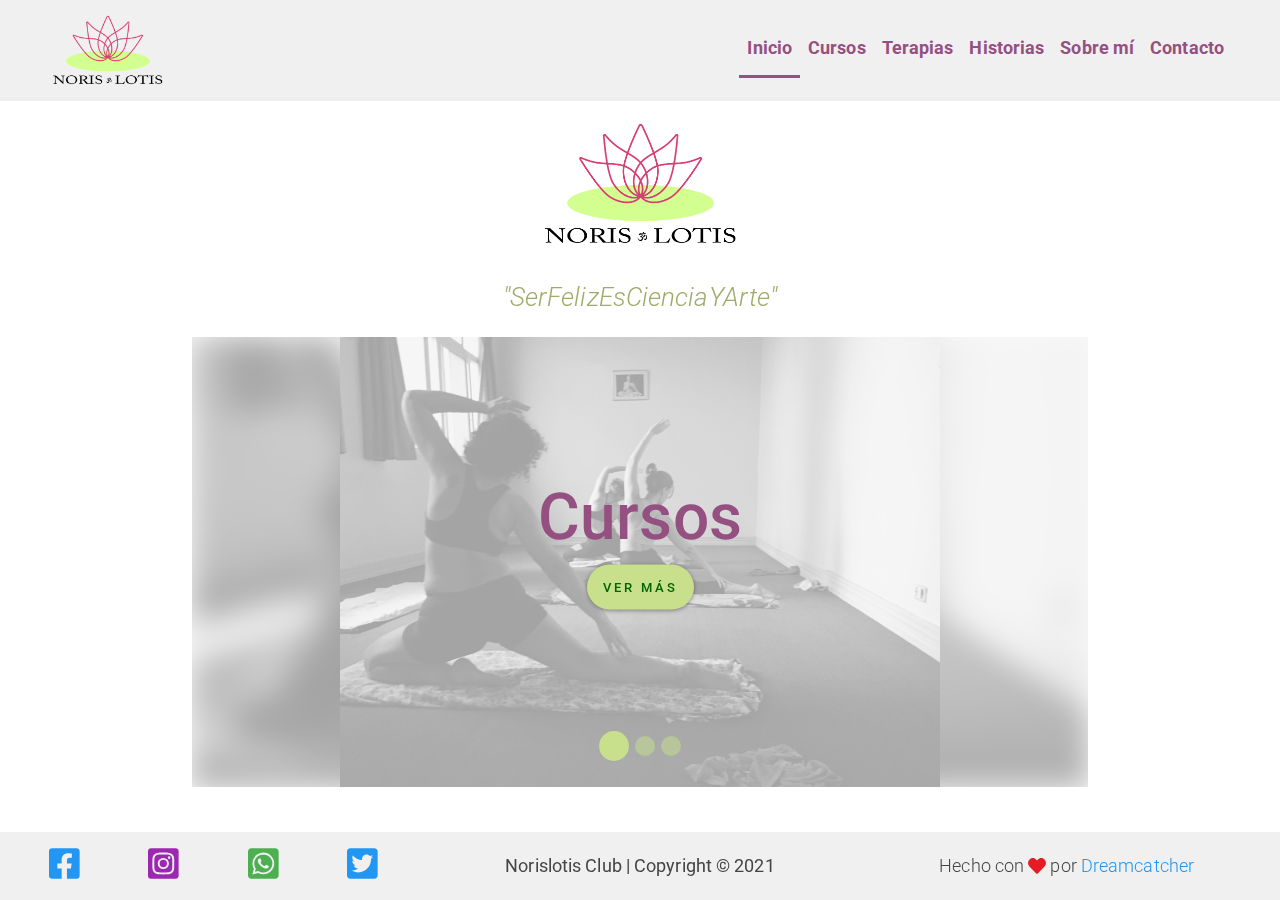
<file: index.html>
<!DOCTYPE html>
<html lang="es">

<head>
  <meta charset="UTF-8">
  <meta name="viewport" content="width=device-width, initial-scale=1.0">
  <link rel="shortcut icon" href="favicon.ico" type="image/x-icon">
  <title>Norislotis Club | SerFelizEsCienciaYArte</title>
  <link rel="stylesheet" href="css/bootstrap.min.css">
  <link rel="stylesheet" href="css/styles.css">
  <script defer src="js/fontawesome.min.js"></script>

</head>

<body class="d-flex flex-column justify-content-between min-vh-100">

  <header class="fixed-top d-flex flex-column">
    <nav
      class="navbar navbar-expand-md navbar-light d-flex flex-row-reverse flex-md-row justify-content-between px-5 py-0 shadow-none">
      <a href="index.html" class="navbar-brand d-none d-md-inline"> <img src="img/logo.png" alt="Norislotis Logo"></a>
      <a href="index.html" class="navbar-brand d-inline d-md-none"> <img src="img/isologo.png"
          alt="Norislotis Logo"></a>
      <button class="navbar-toggler" type="button" data-toggle="collapse" data-target="#navbar" aria-controls="navbar"
        aria-expanded="false" aria-label="Toggle navigation">
        <i class="fas fa-bars text-info"></i>
      </button>
      <div class="collapse navbar-collapse justify-content-end" id="navbar">
        <ul class="navbar-nav ml-auto">
          <li class="nav-item active">
            <a class="nav-link" href="index.html">Inicio <span class="sr-only">(actual)</span></a>
          </li>
          <li class="nav-item ">
            <a class="nav-link" href="cursos.html">Cursos</a>
          </li>
          <li class="nav-item">
            <a class="nav-link" href="terapias.html">Terapias</a>
          </li>
          <li class="nav-item">
            <a class="nav-link" href="historias.html">Historias</a>
          </li>
          <li class="nav-item">
            <a class="nav-link" href="sobremi.html">Sobre mí</a>
          </li>
          <li class="nav-item">
            <a class="nav-link" href="contacto.html">Contacto</a>
          </li>
      </div>
    </nav>
    <div class="progress mt-auto">
      <div class="progress-bar" role="progressbar" aria-valuenow="25" aria-valuemin="0" aria-valuemax="100"></div>
    </div>

  </header>

  <main id="home" class="d-flex flex-column align-items-center justify-content-around flex-grow-1">
    <h1 class="d-none d-md-block text-primario"><img height="150px" src="img/logo.png" alt="Norislotis Logo"></h1>
    <h2 class="d-none d-md-block text-terciario font-italic font-weight-light">"SerFelizEsCienciaYArte"</h2>
    <section class="row justify-content-center">
      <div id="carousel-index" class="carousel slide" data-ride="carousel">
        <ol class="carousel-indicators">
          <li data-target="#carousel-index" data-slide-to="0" class="rounded-circle active"></li>
          <li data-target="#carousel-index" data-slide-to="1" class="rounded-circle "></li>
          <li data-target="#carousel-index" data-slide-to="2" class="rounded-circle "></li>
        </ol>
        <div class="carousel-inner">
          <div class="carousel-item active">
            <div class="carousel-item-background" style="background-image: url('./img/carousel_cursos.JPG');"></div>
            <div class="backdrop-white"></div>
            <img src="./img/carousel_cursos.JPG" class="d-block w-100" alt="Cursos">
            <div class="carousel-caption w-100">
              <h2 class="text-primario user-select-none">Cursos</h2>
              <a href="cursos.html" class="btn text-upercase rounded-pill btn-secundario">Ver más</a>
            </div>
          </div>
          <div class="carousel-item">
            <div class="carousel-item-background" style="background-image: url('./img/carousel_terapias.JPG');"></div>

            <div class="backdrop-white"></div>
            <img src="./img/carousel_terapias.jpg" class="d-block w-100" alt="Terapias">
            <div class="carousel-caption w-100">
              <h2 class="text-primario user-select-none">Terapias</h2>
              <a href="terapias.html" class="btn text-upercase rounded-pill btn-secundario">Ver más</a>
            </div>
          </div>
          <div class="carousel-item">
            <div class="carousel-item-background" style="background-image: url('./img/carousel_historias.JPG');"></div>
            <div class="backdrop-white"></div>
            <img src="./img/carousel_historias.JPG" class="d-block w-100" alt="Historias">
            <div class="carousel-caption w-100">
              <h2 class="text-primario user-select-none">Historias</h2>
              <a href="historias.html" class="btn text-upercase rounded-pill btn-secundario">Ver más</a>
            </div>
          </div>
        </div>

      </div>
    </section>

  </main>

  <footer class="footer container text-center align-items-center">
    <div class="row justify-content-between align-items-center py-2">
      <div id="navbar-social" class="col-12 col-lg-4 d-flex justify-content-around">
        <a target="_blank" rel="nofollow noopener noreferrer" href="https://www.facebook.com/NorisLotisHathaYoga/"><i class="fab fa-facebook-square text-primary"></i></a>
        <a target="_blank" rel="nofollow noopener noreferrer" href="https://www.instagram.com/norislotis/"><i class="fab fa-instagram-square text-info"></i></a>
        <a target="_blank" rel="nofollow noopener noreferrer" href="https://wa.me/+5491162550039?text=Hola,%20Nora.%20Necesito%20info%20sobre%20algunos%20de%20tus%20servicios.%20Mi%20nombre%20es%20"><i class="fab fa-whatsapp-square text-success"></i></a>
        <a target="_blank" rel="nofollow noopener noreferrer" href="https://www.twitter.com/norislotis/"><i class="fab fa-twitter-square text-primary"></i></a>
      </div>
      <span class="mt-2 mt-md-0 col-5 col-lg-4">Norislotis Club<br class="d-inline d-sm-none"><span
          class="d-none d-md-inline"> | Copyright</span> &copy; 2021 </span>
      <span class="my-2 my-md-0 col-5 col-lg-4 font-weight-light">Hecho <span class="d-none d-md-inline">con <i
            class="fas fa-heart text-danger"></i> </span>por <a target="_blank" rel="nofollow noopener noreferrer"
          href="http://dreamcatcher.com.ar">Dreamcatcher</a> </span>
    </div>

  </footer>



  <script src="js/jquery-3.5.1.min.js"></script>
  <script src="js/popper.min.js"></script>
  <script src="js/bootstrap.bundle.min.js"></script>
  <script src="js/main.js"></script>
</body>

</html>
</file>
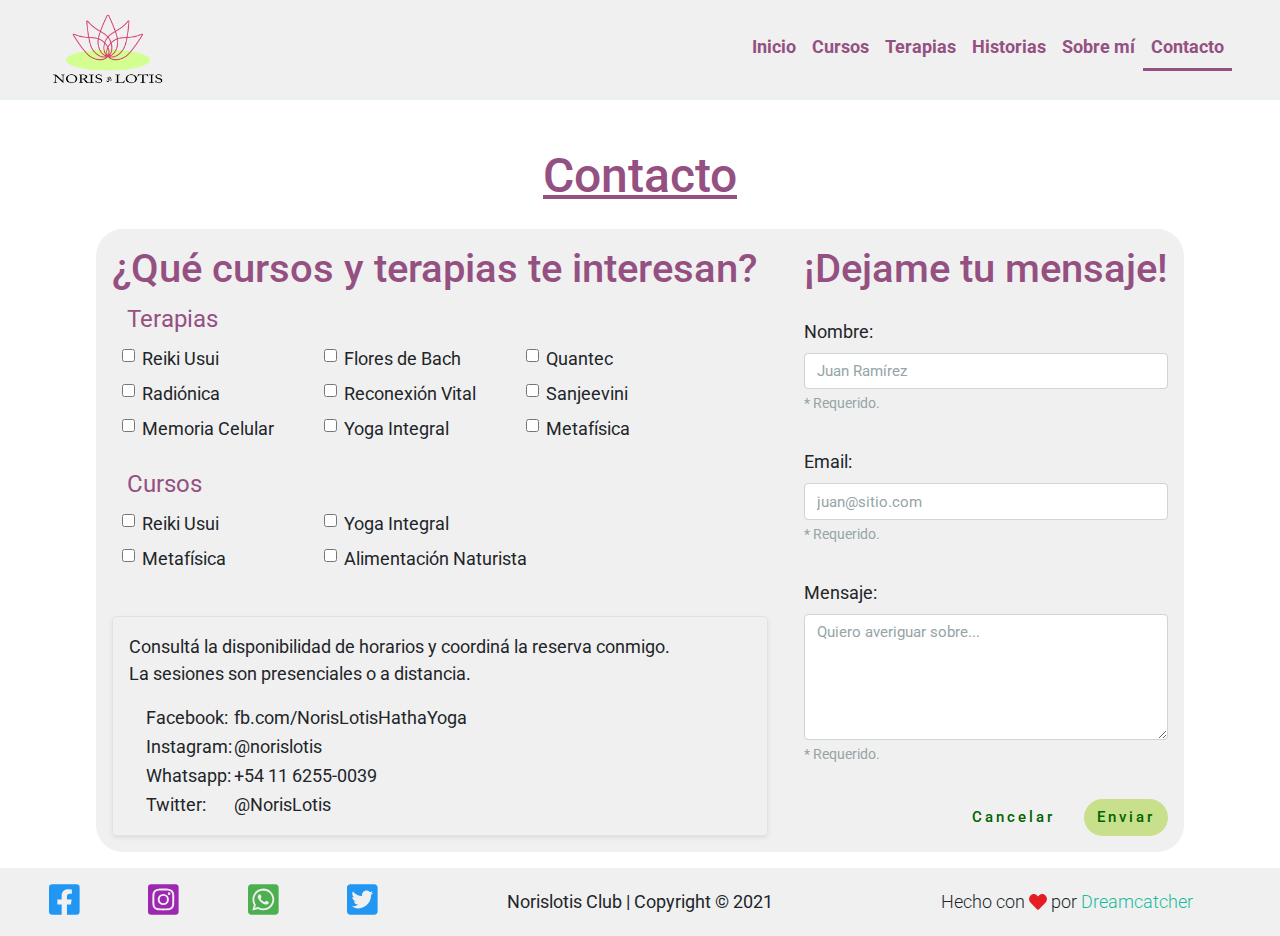
<file: contacto.html>
<!DOCTYPE html>
<html lang="es">

<head>
  <meta charset="UTF-8">
  <meta name="viewport" content="width=device-width, initial-scale=1.0">
  <link rel="shortcut icon" href="favicon.ico" type="image/x-icon">
  <title>Norislotis Club | CONTACTO</title>
  <link rel="stylesheet" href="css/flat-bootstrap.min.css">

  <link rel="stylesheet" href="css/styles.css">
  <script defer src="js/fontawesome.min.js"></script>

</head>

<body class="d-flex flex-column justify-content-between min-vh-100">

  <header class="fixed-top d-flex flex-column">
    <nav
      class="navbar navbar-expand-md navbar-light d-flex flex-row-reverse flex-md-row justify-content-between px-5 py-0 shadow-none">
      <a href="index.html" class="navbar-brand d-none d-md-inline"> <img src="img/logo.png" alt="Norislotis Logo"></a>
      <a href="index.html" class="navbar-brand d-inline d-md-none"> <img src="img/isologo.png"
          alt="Norislotis Logo"></a>
      <button class="navbar-toggler" type="button" data-toggle="collapse" data-target="#navbar" aria-controls="navbar"
        aria-expanded="false" aria-label="Toggle navigation">
        <i class="fas fa-bars text-info"></i>
      </button>
      <div class="collapse navbar-collapse justify-content-end" id="navbar">
        <ul class="navbar-nav ml-auto">
          <li class="nav-item ">
            <a class="nav-link" href="index.html">Inicio </a>
          </li>
          <li class="nav-item ">
            <a class="nav-link" href="cursos.html">Cursos <span class="sr-only">(actual)</span></a>
          </li>
          <li class="nav-item">
            <a class="nav-link" href="terapias.html">Terapias</a>
          </li>
          <li class="nav-item">
            <a class="nav-link" href="historias.html">Historias</a>
          </li>
          <li class="nav-item ">
            <a class="nav-link" href="sobremi.html">Sobre mí</a>
          </li>
          <li class="nav-item active">
            <a class="nav-link " href="contacto.html">Contacto</a>
          </li>
      </div>
    </nav>
    <div class="progress mt-auto">
      <div class="progress-bar" role="progressbar" aria-valuenow="0" aria-valuemin="0" aria-valuemax="100"></div>
    </div>

  </header>

  <main id="contacto" class="d-flex flex-column align-items-center justify-content-around flex-grow-1">
    <h1 class="text-primario text-decoration-underline mt-5">Contacto</h1>
    <!-- CONTENIDO -->
    <form id="form-contacto" action="form.php" method="POST" class="p-3 m-3">
      <div id="selecciones" class="">
        <h2 class="text-primario">¿Qué cursos y terapias
          te interesan?</h2>
        <div class="d-flex flex-wrap">
          <fieldset class="col-12 col-sm-6 col-md-12">
            <legend class="text-primario">Terapias</legend>
            <div class="container">
              <div class="form-row justify-content-center align-items-center">
                <label class="col-12 col-md-6 col-lg-4"><input class="form-check-input" type="checkbox" name="terapias[]"
                    value="Reiki Usui">Reiki Usui</label>
                <label class="col-12 col-md-6 col-lg-4"><input class="form-check-input" type="checkbox" name="terapias[]"
                    value="Flores de Bach">Flores de Bach</label>
                <label class="col-12 col-md-6 col-lg-4"><input class="form-check-input" type="checkbox" name="terapias[]"
                    value="Quantec">Quantec</label>
                <label class="col-12 col-md-6 col-lg-4"><input class="form-check-input" type="checkbox" name="terapias[]"
                    value="Radiónica">Radiónica</label>
                <label class="col-12 col-md-6 col-lg-4"><input class="form-check-input" type="checkbox" name="terapias[]"
                    value="Reconexión Vital">Reconexión Vital</label>
                <label class="col-12 col-md-6 col-lg-4"><input class="form-check-input" type="checkbox" name="terapias[]"
                    value="Sanjeevini">Sanjeevini</label>
                <label class="col-12 col-md-6 col-lg-4"><input class="form-check-input" type="checkbox" name="terapias[]"
                    value="Memoria Celular">Memoria Celular</label>
                <label class="col-12 col-md-6 col-lg-4"><input class="form-check-input" type="checkbox" name="terapias[]"
                    value="Yoga Integral">Yoga Integral</label>
                <label class="col-12 col-md-6 col-lg-4"><input class="form-check-input" type="checkbox" name="terapias[]"
                    value="Metafísica">Metafísica</label>
              </div>
            </div>
          </fieldset>
          <fieldset class="col-12 col-sm-6 col-md-12 mt-md-3">
            <legend class="text-primario">Cursos</legend>
            <div class="container">
              <div class="form-row">
                <label class="col-12 col-md-6 col-lg-4"><input class="form-check-input" type="checkbox" name="cursos[]"
                    value="Reiki Usui">Reiki Usui</label>
                <label class="col-12 col-md-6 col-lg-4"><input class="form-check-input" type="checkbox" name="cursos[]"
                    value="Yoga Integral">Yoga Integral</label>
              </div>
              <div class="form-row">
                <label class="col-12 col-md-6 col-lg-4"><input class="form-check-input" type="checkbox" name="cursos[]"
                    value="Metafísica">Metafísica</label>
                <label class="col-12 col-md-6 col-lg-4"><input class="form-check-input" type="checkbox" name="cursos[]"
                    value="Alimentación Naturista">Alimentación Naturista</label>
              </div>
            </div>
          </fieldset>
        </div>
      </div>
      <div id="datos" class="d-flex flex-wrap flex-column justify-content-between align-content-center">
        <h2 class="text-primario">¡Dejame tu mensaje!</h2>
        <div class="form-group">
          <label for="nombre">Nombre:</label>
          <input type="text" class="form-control" id="nombre" name="nombre" placeholder="Juan Ramírez" aria-placeholder="Juan Ramírez" required aria-required="true">
          <small id="emailHelp" class="form-text text-muted">* Requerido.</small>

        </div>
        <div class="form-group">
          <label for="email">Email:</label>
          <input type="email" class="form-control" id="email" name="email" aria-describedby="emailHelp" placeholder="juan@sitio.com" aria-placeholder="juan@sitio.com" required aria-required="true">
          <small id="emailHelp" class="form-text text-muted">* Requerido.</small>
        </div>
      
        <div class="form-group">
          <label for="mensaje">Mensaje:</label>
          <textarea class="form-control" id="mensaje" name="mensaje" rows="5" placeholder="Quiero averiguar sobre..." aria-placeholder="Quiero averiguar sobre..." required aria-required="true"></textarea>
          <small id="emailHelp" class="form-text text-muted">* Requerido.</small>
        </div>
        <div class="d-flex">
          <input class="btn rounded-pill btn-gris ml-auto" type="reset" value="Cancelar">
          <input class="btn rounded-pill btn-secundario ml-3" type="submit" value="Enviar">
        </div>


      </div>
      <div id="datosContacto" class="border d-none d-lg-block rounded p-3 shadow-sm">
        <p>
          Consultá la disponibilidad de horarios y coordiná la reserva conmigo. <br> La sesiones son presenciales o a
          distancia.
        </p>
        <table class="ml-md-3">
          <tr>
            <td>Facebook:</td>
            <td>fb.com/NorisLotisHathaYoga</td>
          </tr>
          <tr>
            <td>Instagram:</td>
            <td>@norislotis</td>
          </tr>
          <tr>
            <td>Whatsapp:</td>
            <td>+54 11 6255-0039</td>
          </tr>
          <tr>
            <td>Twitter:</td>
            <td>@NorisLotis</td>
          </tr>
        </table>
      </div> 
      
    </form>


  </main>

  <footer class="footer container text-center align-items-center">
    <div class="row justify-content-between align-items-center py-2">
      <div id="navbar-social" class="col-12 col-lg-4 d-flex justify-content-around">
        <a target="_blank" rel="nofollow noopener noreferrer" href="https://www.facebook.com/NorisLotisHathaYoga/"><i
            class="fab fa-facebook-square text-primary"></i></a>
        <a target="_blank" rel="nofollow noopener noreferrer" href="https://www.instagram.com/norislotis/"><i
            class="fab fa-instagram-square text-info"></i></a>
        <a target="_blank" rel="nofollow noopener noreferrer"
          href="https://wa.me/+5491162550039?text=Hola,%20Nora.%20Necesito%20info%20sobre%20algunos%20de%20tus%20servicios.%20Mi%20nombre%20es%20"><i
            class="fab fa-whatsapp-square text-success"></i></a>
        <a target="_blank" rel="nofollow noopener noreferrer" href="https://www.twitter.com/norislotis/"><i
            class="fab fa-twitter-square text-primary"></i></a>
      </div>
      <span class="mt-2 mt-md-0 col-5 col-lg-4">Norislotis Club<br class="d-inline d-sm-none"><span
          class="d-none d-md-inline"> | Copyright</span> &copy; 2021 </span>
      <span class="my-2 my-md-0 col-5 col-lg-4 font-weight-light">Hecho <span class="d-none d-md-inline">con <i
            class="fas fa-heart text-danger"></i> </span>por <a target="_blank" rel="nofollow noopener noreferrer"
          href="http://dreamcatcher.com.ar">Dreamcatcher</a> </span>
    </div>

  </footer>



  <script src="js/jquery-3.5.1.min.js"></script>
  <script src="js/popper.min.js"></script>
  <script src="js/bootstrap.bundle.min.js"></script>
  <script src="js/main.js"></script>
</body>

</html>
</file>
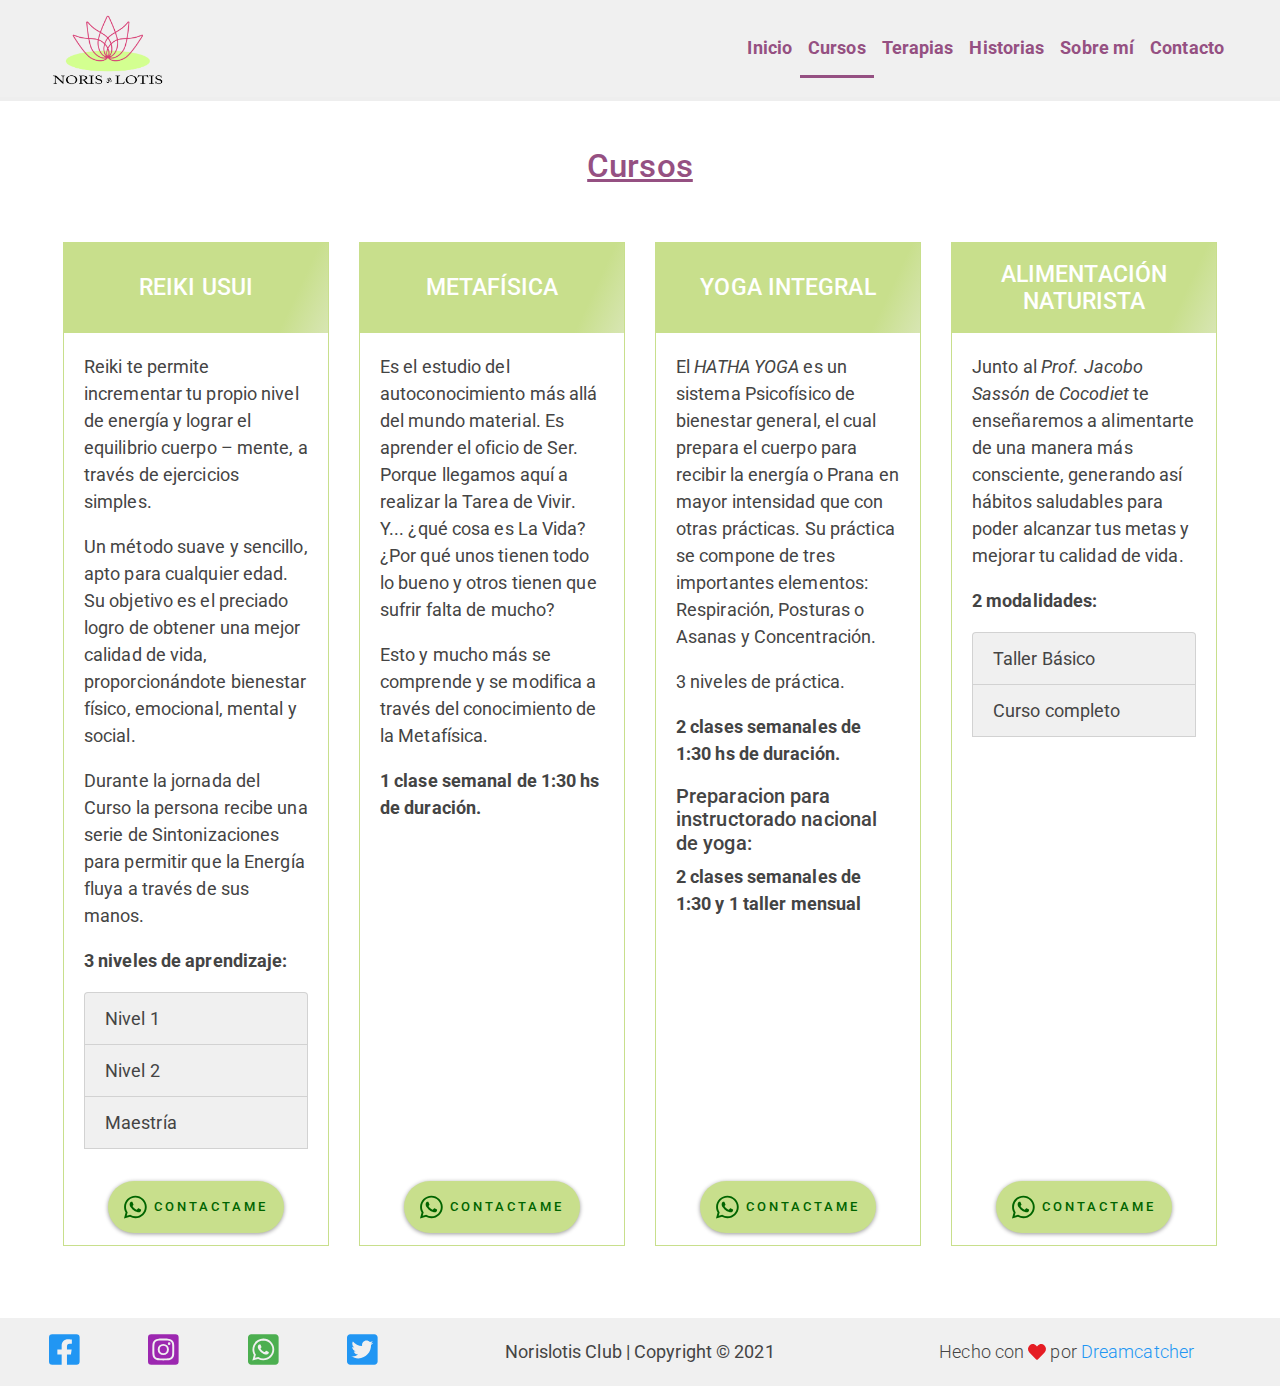
<file: cursos.html>
<!DOCTYPE html>
<html lang="es">

<head>
  <meta charset="UTF-8">
  <meta name="viewport" content="width=device-width, initial-scale=1.0">
  <link rel="shortcut icon" href="favicon.ico" type="image/x-icon">
  <title>Norislotis Club | CURSOS</title>
  <link rel="stylesheet" href="css/bootstrap.min.css">
  <link rel="stylesheet" href="css/styles.css">
  <script defer src="js/fontawesome.min.js"></script>
</head>

<body class="d-flex flex-column justify-content-between min-vh-100">

  <header class="fixed-top d-flex flex-column">
    <nav
      class="navbar navbar-expand-md navbar-light d-flex flex-row-reverse flex-md-row justify-content-between px-5 py-0 shadow-none">
      <a href="index.html" class="navbar-brand d-none d-md-inline"> <img src="img/logo.png" alt="Norislotis Logo"></a>
      <a href="index.html" class="navbar-brand d-inline d-md-none"> <img src="img/isologo.png"
          alt="Norislotis Logo"></a>
      <button class="navbar-toggler" type="button" data-toggle="collapse" data-target="#navbar" aria-controls="navbar"
        aria-expanded="false" aria-label="Toggle navigation">
        <i class="fas fa-bars text-info"></i>
      </button>
      <div class="collapse navbar-collapse justify-content-end" id="navbar">
        <ul class="navbar-nav ml-auto">
          <li class="nav-item ">
            <a class="nav-link" href="index.html">Inicio </a>
          </li>
          <li class="nav-item active">
            <a class="nav-link" href="cursos.html">Cursos <span class="sr-only">(actual)</span></a>
          </li>
          <li class="nav-item">
            <a class="nav-link" href="terapias.html">Terapias</a>
          </li>
          <li class="nav-item">
            <a class="nav-link" href="historias.html">Historias</a>
          </li>
          <li class="nav-item">
            <a class="nav-link" href="sobremi.html">Sobre mí</a>
          </li>
          <li class="nav-item">
            <a class="nav-link" href="contacto.html">Contacto</a>
          </li>
      </div>
    </nav>
    <div class="progress mt-auto">
      <div class="progress-bar" role="progressbar" aria-valuenow="0" aria-valuemin="0" aria-valuemax="100"></div>
    </div>

  </header>

  <main id="cursos" class="d-flex flex-column align-items-center justify-content-around flex-grow-1">
    <h1 class="text-primario text-decoration-underline mt-5">Cursos</h1>
    <!-- CONTENIDO -->
    <div class="row p-3 p-lg-5 w-100 justify-content-around row-cols-1 row-cols-md-2 row-cols-xl-4">
      <div class="col mb-4">
        <div class="card h-100 border-secundario rounded-0">
          <div
            class="card-header rounded-0 d-flex align-items-center justify-content-around text-uppercase text-light bg-secundario font-weight-bold">
            <h3 class="my-auto text-center">
              reiki usui
            </h3>
          </div>
          <div class="card-body">
            <p class="card-text">Reiki te permite incrementar tu propio nivel de energía y lograr el equilibrio cuerpo –
              mente, a través de ejercicios simples.</p>
              <p class="card-text">Un método suave y sencillo, apto para cualquier edad. Su objetivo es el preciado logro de obtener una
              mejor calidad de vida, proporcionándote bienestar físico, emocional, mental y social. </p>
              <p class="card-text">Durante la jornada del Curso la persona recibe una serie de Sintonizaciones para permitir que la Energía fluya a través de sus manos.</p>
            <p class="card-text font-weight-bold">
              3 niveles de aprendizaje:
            </p>
            <ul class="list-group" id="niveles-reiki">
              <li class="list-group-item bg-gris" type="button" data-toggle="collapse"
                data-target="#collapse-reiki-nivel1" aria-expanded="false" aria-controls="collapse-reiki-nivel1">Nivel 1
              </li>
              <li id="collapse-reiki-nivel1" class="collapse list-group-item" aria-labelledby="headingOne"
                data-parent="#niveles-reiki">
                1 jornada de 8 hs. de aprendizaje.
              </li>
              <li class="list-group-item bg-gris" type="button" data-toggle="collapse"
                data-target="#collapse-reiki-nivel2" aria-expanded="false" aria-controls="collapse-reiki-nivel2">Nivel 2
              </li>
              <li id="collapse-reiki-nivel2" class="collapse list-group-item" aria-labelledby="headingOne"
                data-parent="#niveles-reiki">
                1 jornada de 8 hs. de aprendizaje.
              </li>
              <li class="list-group-item bg-gris" type="button" data-toggle="collapse"
                data-target="#collapse-reiki-maestria" aria-expanded="false" aria-controls="collapse-reiki-maestria">
                Maestría</li>
              <li id="collapse-reiki-maestria" class="collapse list-group-item" aria-labelledby="headingOne"
                data-parent="#niveles-reiki">
                1 jornada de 8 hs. de aprendizaje.
              </li>
            </ul>

          </div>
          <div class="card-footer text-center bg-transparent">
            <a target="_blank" rel="nofollow noopener noreferrer"
              href="https://wa.me/+5491162550039?text=Hola,%20Nora.%20Necesito%20info%20sobre%20los%20cursos%20de%20REIKI.%20Mi%20nombre%20es%20"
              class="btn text-upercase rounded-pill btn-secundario d-inline-flex justify-content-around align-items-center">
              <i class="fab fa-whatsapp fa-2x mr-2"></i> <span>Contactame</span></a>
          </div>
        </div>
      </div>
      <div class="col mb-4">
        <div class="card h-100 border-secundario rounded-0">
          <div
            class="card-header rounded-0 d-flex align-items-center justify-content-around text-uppercase text-light bg-secundario font-weight-bold">
            <h3 class="my-auto text-center">
              metafísica
            </h3>
          </div>
          <div class="card-body">
            <p class="card-text">Es el estudio del autoconocimiento más allá del mundo material. Es aprender el oficio
              de Ser. Porque llegamos aquí a realizar la Tarea de Vivir.
              Y... ¿qué cosa es La Vida? ¿Por qué unos tienen todo lo bueno y otros tienen que sufrir falta de mucho?
            </p>
            <p class="card-text">
              Esto y mucho más se comprende y se modifica a través del conocimiento de la Metafísica.
            </p>
            <p class="card-text font-weight-bold">
              1 clase semanal de 1:30 hs de duración.
            </p>
            <p class="card-text">

            </p>
          </div>
          <div class="card-footer text-center bg-transparent">
            <a target="_blank" rel="nofollow noopener noreferrer"
              href="https://wa.me/+5491162550039?text=Hola,%20Nora.%20Necesito%20info%20sobre%20los%20cursos%20de%20METAFISICA.%20Mi%20nombre%20es%20"
              class="btn text-upercase rounded-pill btn-secundario d-inline-flex justify-content-around align-items-center">
              <i class="fab fa-whatsapp fa-2x mr-2"></i> <span>Contactame</span></a>
          </div>
        </div>
      </div>
      <div class="col mb-4">
        <div class="card h-100 border-secundario rounded-0">
          <div
            class="card-header rounded-0 d-flex align-items-center justify-content-around text-uppercase text-light bg-secundario font-weight-bold">
            <h3 class="my-auto text-center">
              yoga integral
            </h3>
          </div>
          <div class="card-body">
            <p class="card-text">El <em>HATHA YOGA</em> es un sistema Psicofísico de bienestar general, el cual prepara
              el cuerpo para recibir la energía o Prana en mayor intensidad que con otras prácticas. Su práctica se
              compone de tres importantes elementos: Respiración, Posturas o Asanas y Concentración.
            </p>
            <p class="card-text">3 niveles de práctica.
            </p>
            <p class="card-text font-weight-bold">
              2 clases semanales de 1:30 hs de duración.
            </p>
            <h4>
              Preparacion para instructorado nacional de yoga:</h4>
            <p class="card-text font-weight-bold">2 clases semanales de 1:30 y 1 taller mensual
            </p>
          </div>
          <div class="card-footer text-center bg-transparent">
            <a target="_blank" rel="nofollow noopener noreferrer"
              href="https://wa.me/+5491162550039?text=Hola,%20Nora.%20Necesito%20info%20sobre%20los%20cursos%20de%20YOGA.%20Mi%20nombre%20es%20"
              class="btn text-upercase rounded-pill btn-secundario d-inline-flex justify-content-around align-items-center">
              <i class="fab fa-whatsapp fa-2x mr-2"></i> <span>Contactame</span></a>
          </div>
        </div>
      </div>
      <div class="col mb-4">
        <div class="card h-100 border-secundario rounded-0">
          <div
            class="card-header rounded-0 d-flex align-items-center justify-content-around text-uppercase text-light bg-secundario font-weight-bold">
            <h3 class="my-auto text-center">
              alimentación naturista
            </h3>
          </div>
          <div class="card-body">
            <p class="card-text">Junto al <em>Prof. Jacobo Sassón</em> de <em>Cocodiet</em> te enseñaremos a alimentarte
              de una manera más consciente, generando así hábitos saludables para poder alcanzar tus metas y mejorar tu
              calidad de vida.
            </p>
            <p class="card-text font-weight-bold">
              2 modalidades:
            </p>
            <ul class="list-group" id="niveles-alimentacion">
              <li class="list-group-item bg-gris" type="button" data-toggle="collapse"
                data-target="#collapse-alimentacion-basico" aria-expanded="false"
                aria-controls="collapse-alimentacion-basico">Taller Básico</li>
              <li id="collapse-alimentacion-basico" class="collapse list-group-item" aria-labelledby="headingOne"
                data-parent="#niveles-alimentacion">
                10 clases de 1:30 hs cada una.
              </li>
              <li class="list-group-item bg-gris" type="button" data-toggle="collapse"
                data-target="#collapse-alimentacion-avanzado" aria-expanded="false"
                aria-controls="collapse-alimentacion-avanzado">Curso completo</li>
              <li id="collapse-alimentacion-avanzado" class="collapse list-group-item " aria-labelledby="headingOne"
                data-parent="#niveles-alimentacion">
                Cronograma personalizado, organizado según tus objetivos.
              </li>
            </ul>
          </div>
          <div class="card-footer text-center bg-transparent">
            <a target="_blank" rel="nofollow noopener noreferrer"
              href="https://wa.me/+5491162550039?text=Hola,%20Nora.%20Necesito%20info%20sobre%20los%20cursos%20de%20ALIMENTACIÓN%20NATURISTA.%20Mi%20nombre%20es%20"
              class="btn text-upercase rounded-pill btn-secundario d-inline-flex justify-content-around align-items-center">
              <i class="fab fa-whatsapp fa-2x mr-2"></i> <span>Contactame</span></a>
          </div>
        </div>
      </div>

    </div>

  </main>

  <footer class="footer container text-center align-items-center">
    <div class="row justify-content-between align-items-center py-2">
      <div id="navbar-social" class="col-12 col-lg-4 d-flex justify-content-around">
        <a target="_blank" rel="nofollow noopener noreferrer" href="https://www.facebook.com/NorisLotisHathaYoga/"><i
            class="fab fa-facebook-square text-primary"></i></a>
        <a target="_blank" rel="nofollow noopener noreferrer" href="https://www.instagram.com/norislotis/"><i
            class="fab fa-instagram-square text-info"></i></a>
        <a target="_blank" rel="nofollow noopener noreferrer"
          href="https://wa.me/+5491162550039?text=Hola,%20Nora.%20Necesito%20info%20sobre%20algunos%20de%20tus%20servicios.%20Mi%20nombre%20es%20"><i
            class="fab fa-whatsapp-square text-success"></i></a>
        <a target="_blank" rel="nofollow noopener noreferrer" href="https://www.twitter.com/norislotis/"><i
            class="fab fa-twitter-square text-primary"></i></a>
      </div>
      <span class="mt-2 mt-md-0 col-5 col-lg-4">Norislotis Club<br class="d-inline d-sm-none"><span
          class="d-none d-md-inline"> | Copyright</span> &copy; 2021 </span>
      <span class="my-2 my-md-0 col-5 col-lg-4 font-weight-light">Hecho <span class="d-none d-md-inline">con <i
            class="fas fa-heart text-danger"></i> </span>por <a target="_blank" rel="nofollow noopener noreferrer"
          href="http://dreamcatcher.com.ar">Dreamcatcher</a> </span>
    </div>

  </footer>



  <script src="js/jquery-3.5.1.min.js"></script>
  <script src="js/popper.min.js"></script>
  <script src="js/bootstrap.bundle.min.js"></script>
  <script src="js/main.js"></script>
</body>

</html>
</file>
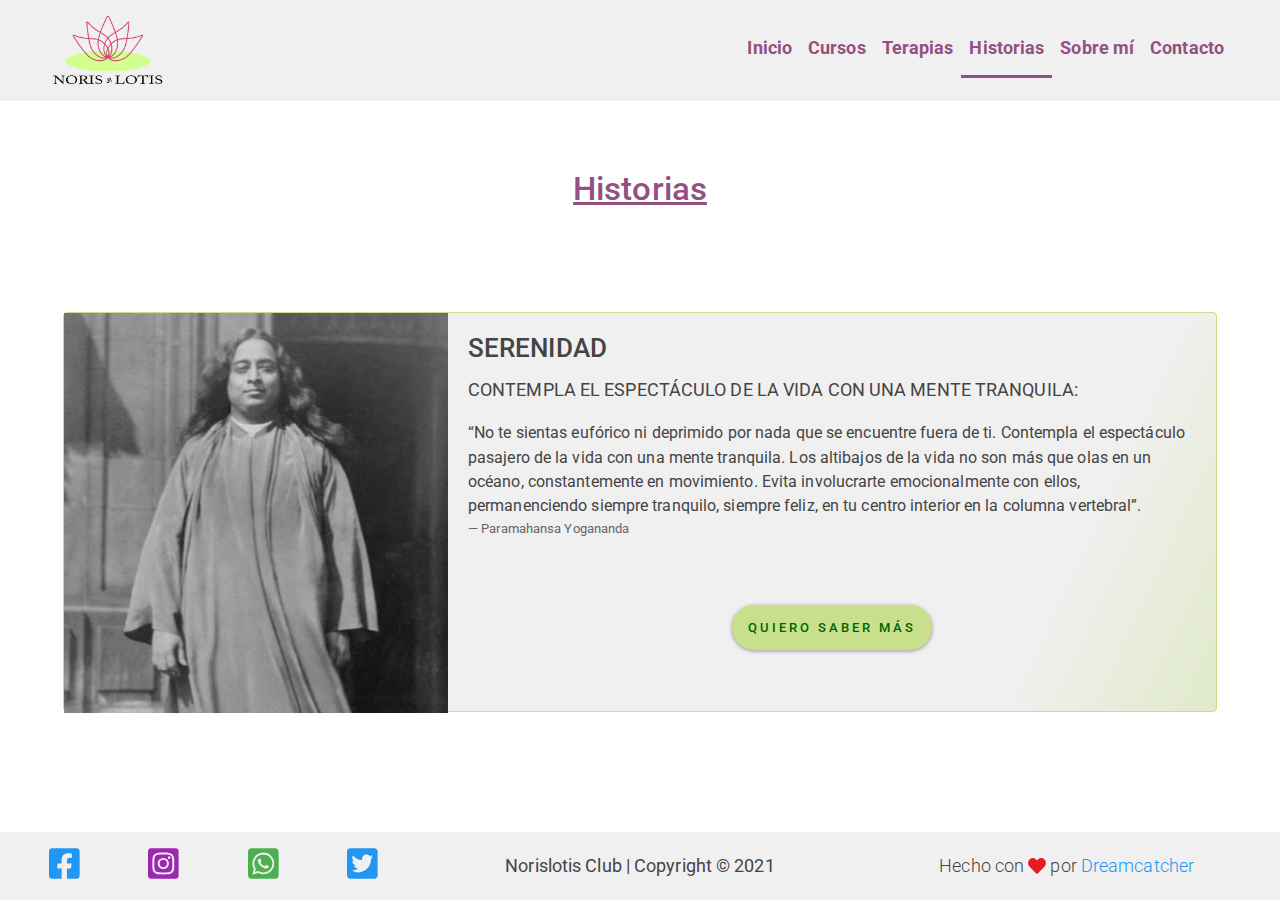
<file: historias.html>
<!DOCTYPE html>
<html lang="es">

<head>
  <meta charset="UTF-8">
  <meta name="viewport" content="width=device-width, initial-scale=1.0">
  <link rel="shortcut icon" href="favicon.ico" type="image/x-icon">
  <title>Norislotis Club | HISTORIAS</title>
  <link rel="stylesheet" href="css/bootstrap.min.css">
  <link rel="stylesheet" href="css/styles.css">
  <script defer src="js/fontawesome.min.js"></script>

</head>

<body class="d-flex flex-column justify-content-between min-vh-100">

  <header class="fixed-top d-flex flex-column">
    <nav
      class="navbar navbar-expand-md navbar-light d-flex flex-row-reverse flex-md-row justify-content-between px-5 py-0 shadow-none">
      <a href="index.html" class="navbar-brand d-none d-md-inline"> <img src="img/logo.png" alt="Norislotis Logo"></a>
      <a href="index.html" class="navbar-brand d-inline d-md-none"> <img src="img/isologo.png"
          alt="Norislotis Logo"></a>
      <button class="navbar-toggler" type="button" data-toggle="collapse" data-target="#navbar" aria-controls="navbar"
        aria-expanded="false" aria-label="Toggle navigation">
        <i class="fas fa-bars text-info"></i>
      </button>
      <div class="collapse navbar-collapse justify-content-end" id="navbar">
        <ul class="navbar-nav ml-auto">
          <li class="nav-item ">
            <a class="nav-link" href="index.html">Inicio </a>
          </li>
          <li class="nav-item ">
            <a class="nav-link" href="cursos.html">Cursos <span class="sr-only">(actual)</span></a>
          </li>
          <li class="nav-item">
            <a class="nav-link" href="terapias.html">Terapias</a>
          </li>
          <li class="nav-item active">
            <a class="nav-link" href="historias.html">Historias</a>
          </li>
          <li class="nav-item">
            <a class="nav-link" href="sobremi.html">Sobre mí</a>
          </li>
          <li class="nav-item">
            <a class="nav-link" href="contacto.html">Contacto</a>
          </li>
      </div>
    </nav>
    <div class="progress mt-auto">
      <div class="progress-bar" role="progressbar" aria-valuenow="0" aria-valuemin="0" aria-valuemax="100"></div>
    </div>

  </header>

  <main id="historias" class="d-flex flex-column align-items-center justify-content-around flex-grow-1">
    <h1 class="text-primario text-decoration-underline mt-5">Historias</h1>
    <!-- CONTENIDO -->
    <div class="w-100 card-deck p-3 p-lg-5 flex-column">
      <div class="card mb-3 mb-lg-5 border-secundario">
        <div class="row no-gutters">
          <div class="col-md-4 avatar">
            <img src="img/historias/serenidad.jpg" class="card-img h-100 rounded-0" alt="Paramahansa Yogananda">
          </div>
          <div class="col-md-8 d-flex flex-column card-content">
            <div class="card-body">
              <h2 class="card-title text-uppercase">serenidad</h2>
              <p class="card-text">CONTEMPLA EL ESPECTÁCULO DE LA VIDA CON UNA MENTE TRANQUILA:
              <blockquote class="blockquote">
                <p class="mb-0">
                  “No te sientas eufórico ni deprimido por nada que se encuentre fuera de ti.
                  Contempla el espectáculo pasajero de la vida con una mente tranquila.
                  Los altibajos de la vida no son más que olas en un océano, constantemente
                  en movimiento. Evita involucrarte emocionalmente con ellos, permanenciendo
                  siempre tranquilo, siempre feliz, en tu centro interior en la columna vertebral”.
                </p>
                <footer class="blockquote-footer bg-transparent">Paramahansa Yogananda</footer>
              </blockquote>
              </p>
            </div>
            <div class="card-footer text-center bg-transparent">
              <button
                class="btn text-upercase rounded-pill btn-secundario d-inline-flex justify-content-around align-items-center"
                data-toggle="modal" data-target="#modalHistorias" data-asunto="reiki"><span>Quiero saber
                  más</span></button>
            </div>
          </div>
        </div>
      </div>



    </div>



  </main>

  <footer class="footer container text-center align-items-center">
    <div class="row justify-content-between align-items-center py-2">
      <div id="navbar-social" class="col-12 col-lg-4 d-flex justify-content-around">
        <a target="_blank" rel="nofollow noopener noreferrer" href="https://www.facebook.com/NorisLotisHathaYoga/"><i
            class="fab fa-facebook-square text-primary"></i></a>
        <a target="_blank" rel="nofollow noopener noreferrer" href="https://www.instagram.com/norislotis/"><i
            class="fab fa-instagram-square text-info"></i></a>
        <a target="_blank" rel="nofollow noopener noreferrer"
          href="https://wa.me/+5491162550039?text=Hola,%20Nora.%20Necesito%20info%20sobre%20algunos%20de%20tus%20servicios.%20Mi%20nombre%20es%20"><i
            class="fab fa-whatsapp-square text-success"></i></a>
        <a target="_blank" rel="nofollow noopener noreferrer" href="https://www.twitter.com/norislotis/"><i
            class="fab fa-twitter-square text-primary"></i></a>
      </div>
      <span class="mt-2 mt-md-0 col-5 col-lg-4">Norislotis Club<br class="d-inline d-sm-none"><span
          class="d-none d-md-inline"> | Copyright</span> &copy; 2021 </span>
      <span class="my-2 my-md-0 col-5 col-lg-4 font-weight-light">Hecho <span class="d-none d-md-inline">con <i
            class="fas fa-heart text-danger"></i> </span>por <a target="_blank" rel="nofollow noopener noreferrer"
          href="http://dreamcatcher.com.ar">Dreamcatcher</a> </span>
    </div>

  </footer>
  <!-- Modal -->
  <div class="modal fade " id="modalHistorias" tabindex="-1" aria-labelledby="modalHistoriasLabel" aria-hidden="true">
    <div class="modal-dialog modal-dialog-centered modal-dialog-scrollable modal-lg ">
      <div class="modal-content rounded-sm">
        <div class="modal-header">
          <h2 class="modal-title ml-auto text-primario " id="modalHistoriasLabel">¿Querés aprender más sobre <span
              id="modal-asunto"></span> ?</h2>
          <button type="button" class="close" data-dismiss="modal" aria-label="Close">
            <span aria-hidden="true">&times;</span>
          </button>
        </div>
        <div class="modal-body">
          <div class="card shadow-none">
            <div class="avatar vh-25">
              <img class="card-img-top vh-">
            </div>
            <div class="card-body">
              <div class="container-fluid">
                <div class="row">
                  <div id="modal-descripcion" class="col-12 col-md-8">

                  </div>
                  <div class="col-12 col-md-4">
                    <ul id="modal-cronograma">

                    </ul>

                  </div>
                </div>
              </div>

            </div>
          </div>
        </div>
        <div class="modal-footer">
          <button type="button" class="btn rounded-pill btn-gris ml-auto mr-3" data-dismiss="modal">cerrar</button>
          <a target="_blank" rel="nofollow noopener noreferrer"
            href="https://wa.me/+5491162550039?text=Hola,%20Nora.%20Necesito%20info%20sobre%20los%20cursos%20de%20METAFISICA.%20Mi%20nombre%20es%20"
            class="btn text-upercase rounded-pill btn-secundario d-inline-flex justify-content-around align-items-center">
            <i class="fab fa-whatsapp fa-2x mr-2"></i> <span>Contactame</span></a>
        </div>
      </div>
    </div>
  </div>


  <script src="js/jquery-3.5.1.min.js"></script>
  <script src="js/popper.min.js"></script>
  <script src="js/bootstrap.bundle.min.js"></script>
  <script src="js/cursos.js"></script>
  <script src="js/main.js"></script>
</body>

</html>
</file>
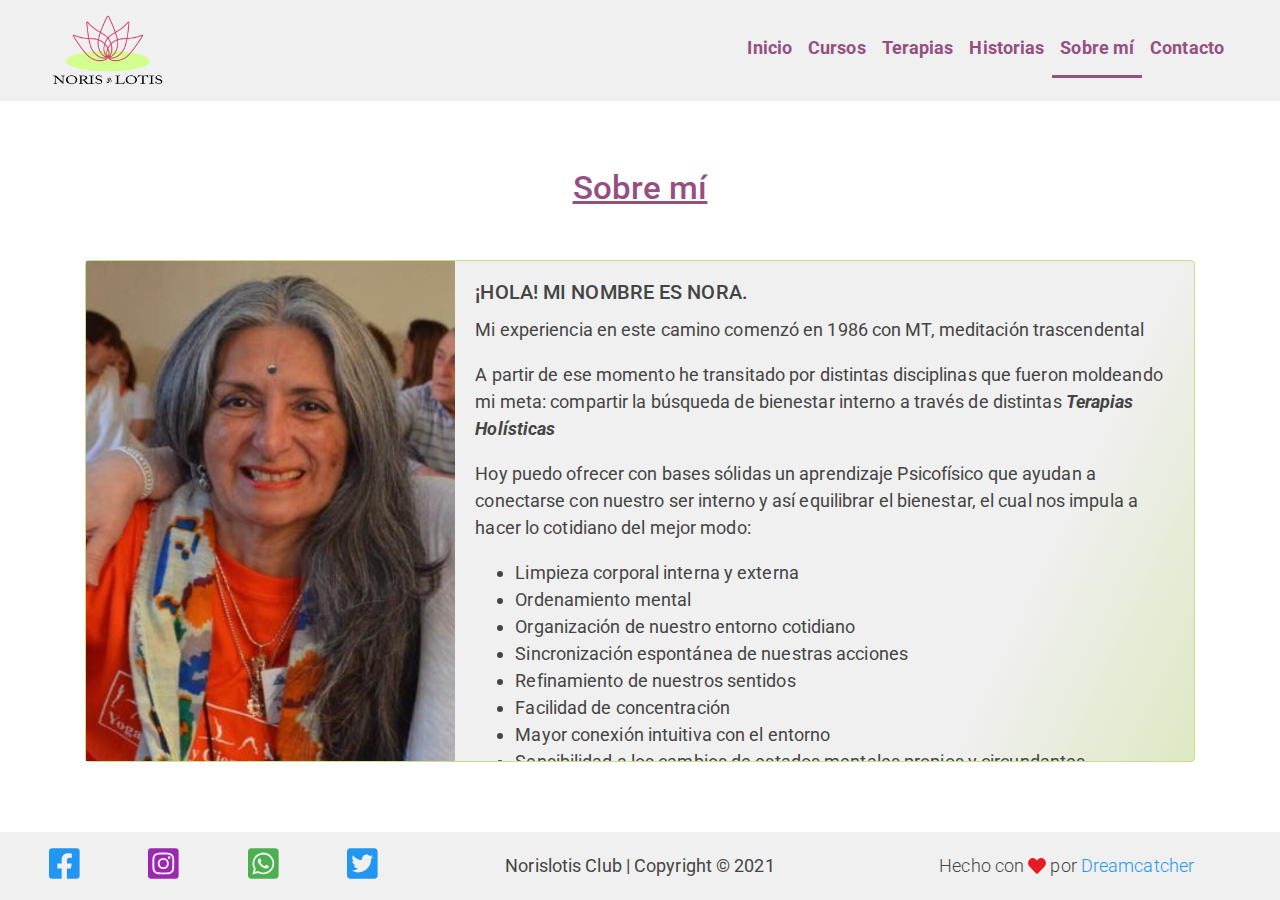
<file: sobremi.html>
<!DOCTYPE html>
<html lang="es">

<head>
  <meta charset="UTF-8">
  <meta name="viewport" content="width=device-width, initial-scale=1.0">
  <link rel="shortcut icon" href="favicon.ico" type="image/x-icon">
  <title>Norislotis Club | SOBRE MÍ</title>
  <link rel="stylesheet" href="css/bootstrap.min.css">
  <link rel="stylesheet" href="css/styles.css">
  <script defer src="js/fontawesome.min.js"></script>

</head>

<body class="d-flex flex-column justify-content-between min-vh-100">

  <header class="fixed-top d-flex flex-column">
    <nav
      class="navbar navbar-expand-md navbar-light d-flex flex-row-reverse flex-md-row justify-content-between px-5 py-0 shadow-none">
      <a href="index.html" class="navbar-brand d-none d-md-inline"> <img src="img/logo.png" alt="Norislotis Logo"></a>
      <a href="index.html" class="navbar-brand d-inline d-md-none"> <img src="img/isologo.png"
          alt="Norislotis Logo"></a>
      <button class="navbar-toggler" type="button" data-toggle="collapse" data-target="#navbar" aria-controls="navbar"
        aria-expanded="false" aria-label="Toggle navigation">
        <i class="fas fa-bars text-info"></i>
      </button>
      <div class="collapse navbar-collapse justify-content-end" id="navbar">
        <ul class="navbar-nav ml-auto">
          <li class="nav-item ">
            <a class="nav-link" href="index.html">Inicio </a>
          </li>
          <li class="nav-item ">
            <a class="nav-link" href="cursos.html">Cursos <span class="sr-only">(actual)</span></a>
          </li>
          <li class="nav-item">
            <a class="nav-link" href="terapias.html">Terapias</a>
          </li>
          <li class="nav-item">
            <a class="nav-link" href="historias.html">Historias</a>
          </li>
          <li class="nav-item active">
            <a class="nav-link" href="sobremi.html">Sobre mí</a>
          </li>
          <li class="nav-item">
            <a class="nav-link" href="contacto.html">Contacto</a>
          </li>
      </div>
    </nav>
    <div class="progress mt-auto">
      <div class="progress-bar" role="progressbar" aria-valuenow="0" aria-valuemin="0" aria-valuemax="100"></div>
    </div>

  </header>

  <main id="sobremi" class="d-flex flex-column align-items-center justify-content-around flex-grow-1">
    <h1 class="text-primario text-decoration-underline mt-5">Sobre mí</h1>
    <!-- CONTENIDO -->
    <div class="container">
      <div class="card mb-3 mb-lg-5 border-secundario">
        <div class="row no-gutters">
          <div class="col-lg-4 avatar">
            <img src="img/nora.jpg" class="card-img h-100 rounded-0" alt="Nora">
          </div>
          <div id="biografia" class="col-lg-8 d-flex flex-column">
            <div class="card-body">
              <h4 class="card-title text-uppercase">¡Hola! Mi nombre es Nora.</h4>
              <p class="card-text">Mi experiencia en este camino comenzó en 1986 con MT, meditación trascendental</p>
              <p class="card-text">A partir de ese momento he transitado por distintas disciplinas que fueron moldeando mi meta: compartir la búsqueda de bienestar interno a través de distintas <em><strong>Terapias Holísticas</strong></em></p>
              <p class="card-text">Hoy puedo ofrecer con bases sólidas un aprendizaje Psicofísico que ayudan a conectarse con nuestro ser interno y así equilibrar el bienestar, el cual nos impula a hacer lo cotidiano del mejor modo:</p>
              <ul>
                <li>Limpieza corporal interna y externa</li>
                <li>Ordenamiento mental</li>
                <li>Organización de nuestro entorno cotidiano</li>
                <li>Sincronización espontánea de nuestras acciones</li>
                <li>Refinamiento de nuestros sentidos</li>
                <li>Facilidad de concentración</li>
                <li>Mayor conexión intuitiva con el entorno</li>
                <li>Sensibilidad a los cambios de estados mentales propios y circundantes</li>
                <li>Autodesarrollo</li>
              </ul>
              <p class="card-text">Para más información, podés ponerte en <a href="contacto.html">contacto</a> conmigo.</p>
              <p class="card-text">¡Que tengas un energizante y productivo día!</p>
            </div>

          </div>
        </div>
      </div>
    </div>

  </main>

  <footer class="footer container text-center align-items-center">
    <div class="row justify-content-between align-items-center py-2">
      <div id="navbar-social" class="col-12 col-lg-4 d-flex justify-content-around">
        <a target="_blank" rel="nofollow noopener noreferrer" href="https://www.facebook.com/NorisLotisHathaYoga/"><i
            class="fab fa-facebook-square text-primary"></i></a>
        <a target="_blank" rel="nofollow noopener noreferrer" href="https://www.instagram.com/norislotis/"><i
            class="fab fa-instagram-square text-info"></i></a>
        <a target="_blank" rel="nofollow noopener noreferrer"
          href="https://wa.me/+5491162550039?text=Hola,%20Nora.%20Necesito%20info%20sobre%20algunos%20de%20tus%20servicios.%20Mi%20nombre%20es%20"><i
            class="fab fa-whatsapp-square text-success"></i></a>
        <a target="_blank" rel="nofollow noopener noreferrer" href="https://www.twitter.com/norislotis/"><i
            class="fab fa-twitter-square text-primary"></i></a>
      </div>
      <span class="mt-2 mt-md-0 col-5 col-lg-4">Norislotis Club<br class="d-inline d-sm-none"><span
          class="d-none d-md-inline"> | Copyright</span> &copy; 2021 </span>
      <span class="my-2 my-md-0 col-5 col-lg-4 font-weight-light">Hecho <span class="d-none d-md-inline">con <i
            class="fas fa-heart text-danger"></i> </span>por <a target="_blank" rel="nofollow noopener noreferrer"
          href="http://dreamcatcher.com.ar">Dreamcatcher</a> </span>
    </div>

  </footer>



  <script src="js/jquery-3.5.1.min.js"></script>
  <script src="js/popper.min.js"></script>
  <script src="js/bootstrap.bundle.min.js"></script>
  <script src="js/main.js"></script>
</body>

</html>
</file>
<file: css/styles.css>
@import url("https://fonts.googleapis.com/css2?family=Roboto:ital,wght@0,100;0,300;0,400;0,500;0,700;0,900;1,100;1,300;1,400;1,500;1,700;1,900&display=swap");

:root {
  --primario: #955082;
  --secundario: #c8df8c;
  /* --secundario: #d3ff90; */
  --terciario: #9eac6a;
  --gris: #f0f0f0;
  --header-minh: 10vh;
}

body {
  font-size: 18px;
  font-family: "Roboto", sans-serif !important;
}
header,
footer {
  background-color: var(--gris);
}

/* a,
a:hover,
a:focus {
  color: var(--primario);
  text-decoration: underline var(--terciario) 2px;
} */
.avatar {
  overflow: hidden;
}
.card {
  box-shadow: none;
  transition: box-shadow 0.7s;
}

/* CLASES AUXILIARES */
.text-primario {
  color: var(--primario) !important;
}
.text-secundario {
  color: var(--secundario) !important;
}
.text-terciario {
  color: var(--terciario) !important;
}
.text-gris {
  color: var(--gris) !important;
}
.text-decoration-underline {
  text-decoration: underline;
}
.bg-secundario {
  background-color: var(--secundario) !important;
}
.bg-gris {
  background-color: var(--gris);
}
.border-secundario {
  border-color: var(--secundario) !important;
  border-width: 1px;
}

/* COMPONENTES */
.btn-secundario {
  background-color: var(--secundario) !important;
  color: darkgreen;
  font-weight: 500;
  letter-spacing: 3px;
}

.btn-secundario:hover {
  background-color: #a4b368 !important;
  color: #ffffff;
  font-weight: 500;
  letter-spacing: 3px;
  box-shadow: 1px 2px 10px var(--primario);
}

.btn-gris {
  background-color: var(--gris) !important;
  color: darkgreen;
  font-weight: 500;
  letter-spacing: 3px;
}

.btn-gris:hover {
  background-color: #d3d3d3 !important;
  color: #0f0f0f;
  font-weight: 500;
  letter-spacing: 3px;
  box-shadow: 1px 2px 10px var(--primario);
}

/* HEADER */
header {
  min-height: var(--header-minh) !important;
}

.progress {
  height: 4px;
}
.progress-bar {
  background-color: var(--primario);
  transition: none;
}

/* NAVBAR */
nav * {
  color: var(--primario) !important;
  font-weight: bold;
}
.nav-item {
  border-bottom: 3px solid transparent;
  transition: border-bottom 0.4s;
}
.nav-item:hover {
  border-bottom: 3px solid var(--primario);
}
nav img {
  max-height: calc(var(--header-minh) - 4px);
}

/* MAIN */
main {
  margin-top: calc(1vh + var(--header-minh));
  min-height: 64vh;
}

/* HOME */


/* CAROUSEL */
.carousel {
  width: 70vw;
}
.carousel-item-background {
  background-size: cover;
  background-position: center;
  position: absolute;
  width: 100%;
  height: 100%;
  top: 0;
  left: 0;
  z-index: -1;
  filter: blur(15px) grayscale(100%);
}

.carousel-caption {
  transform: translate(-50%, -50%);
  top: 50%;
  left: 50%;
}
.carousel img {
  height: 50vh;
  object-fit: contain;
  filter: grayscale(100%);
  transition: filter 0.5s;
}
.carousel:hover img {
  filter: grayscale(0%);
}
.backdrop-white {
  background-color: rgba(245, 245, 245, 0.664);
  width: 100%;
  height: 100%;
  z-index: 10;
  position: absolute;
}
.carousel h2 {
  font-size: 10vw;
}

.carousel-indicators {
  align-items: center;
}
.carousel-indicators li {
  height: 20px !important;
  width: 20px !important;
  background-color: var(--secundario) !important;
}
.carousel-indicators .active {
  height: 30px !important;
  width: 30px !important;
}

/* CURSOS */
#cursos .card-header {
  background: linear-gradient(
    115deg,
    var(--secundario),
    var(--secundario),
    var(--secundario),
    var(--gris),
    var(--secundario),
    var(--secundario),
    var(--secundario)
  );
  background-position: 0%;
  background-size: 275%;
  transition: background 0.8s;
  height: 10vh;
}
#cursos .card:hover .card-header {
  background-position: 90%;
}
#cursos .card:hover {
  box-shadow: 0px 0px 13px var(--secundario) !important;
}
/* TERAPIAS */

#terapias .avatar {
  width: 12em;
  height: 12em;
  border: 5px solid transparent;
  transition: border 0.7s;
}

#terapias .avatar img {
  width: 13em;
  height: 13em;
  object-fit: cover;
  object-position: center;
  transition: transform 0.7s;
}

#terapias .card:hover img {
  transform: scale(1.1);
}
#terapias .card:hover {
  box-shadow: 0px 0px 16px var(--primario);
}

#terapias .card:hover .avatar {
  border: 5px solid var(--primario);
}

/* HISTORIAS */

#historias .card,
#sobremi .card {
  background: linear-gradient(
    115deg,
    var(--gris),
    var(--gris),
    var(--gris),
    var(--secundario),
    var(--gris),
    var(--gris),
    var(--gris)
  );
  background-position: 0%;
  background-size: 275%;
  transition: background 0.8s;
}
#historias .card:hover,
#sobremi .card:hover {
  background-position: 90%;
}
#historias .card img,
#sobremi .card img {
  transition: transform 0.6s;
}
#historias .card:hover img,
#sobremi .card:hover img {
  transform: scale(1.1);
}
#historias .card:nth-child(2n) .row {
  flex-direction: row-reverse;
}

#historias .card-body {
  overflow: auto;
  max-height: 70%;
}

#historias img {
  max-height: 400px;
  object-fit: cover;
  object-position: top;
}

.modal .avatar {
  max-height: 40vh;
}

/* SOBRE MI */

#sobremi .card img {
  max-height: 500px;
  object-fit: cover;
  object-position: top;
}

#biografia{

}

/* Estilos de scrollbar */
/* width */
#sobremi ::-webkit-scrollbar,
#historias ::-webkit-scrollbar {
  width: 3px;
}
#sobremi *:hover ::-webkit-scrollbar,
#historias *:hover ::-webkit-scrollbar {
  width: 5px;
}

/* Track */
#sobremi ::-webkit-scrollbar-track,
#historias ::-webkit-scrollbar-track {
  box-shadow: inset 0 0 5px grey;
  border-radius: 10px;  
}

/* Handle */
#sobremi ::-webkit-scrollbar-thumb,
#historias ::-webkit-scrollbar-thumb {
  background: var(--primario);
  border-radius: 10px;
}

/* Handle on hover */
#sobremi ::-webkit-scrollbar-thumb:hover,
#historias ::-webkit-scrollbar-thumb:hover {
  background: #723c63;
}

/* CONTACTO */
#form-contacto {
  background-color: var(--gris);
  max-width: 85vw;
  border-radius: 1.5em;
  display: grid;
  gap: 2em;
  grid-template-areas:
    "selecciones"
    "datos"
    "datosContacto";
}

#selecciones {
  grid-area: selecciones;
}
#datos {
  grid-area: datos;
}

#datosContacto {
  grid-area: datosContacto;
  max-width: 75vw;
}

#datosContacto td:nth-of-type(2n) {
  word-break: break-all;
}
/* FOOTER */

.footer {
  max-width: 100vw;
}

#navbar-social a {
  font-size: 35px;
}

/* MEDIA QUERIES */

@media only screen and (max-width: 767px) {
  nav .active {
    background-image: linear-gradient(to right, transparent, var(--secundario));
  }
  header {
    min-height: 100px;
  }
}

@media only screen and (min-width: 768px) {
  nav .active {
    border-bottom: 3px solid var(--primario);
  }
  .carousel h2 {
    font-size: 5vw;
  }
  #home {
    padding-bottom: 2em;
  }
  #historias .avatar {
    max-height: 400px;
  }
  #historias .card {
    max-height: 400px;
  }
  #historias .card-content {
    height: 400px;  
  }
  #sobremi {
  }
  #sobremi .card-body {
    max-height: 500px;
    overflow-y: auto;
  }
  #form-contacto {
    grid-template-areas:
      "selecciones datos"
      "datosContacto datos";
  }
}

@media (orientation: landscape) and (max-width: 767px) {
  header img {
    max-height: 70px;
  }
  main {
    margin-top: 80px;
    min-height: 80vh;
    padding: 2em;
  }
  .carousel img {
    min-height: 90vh;
  }
}
</file>
